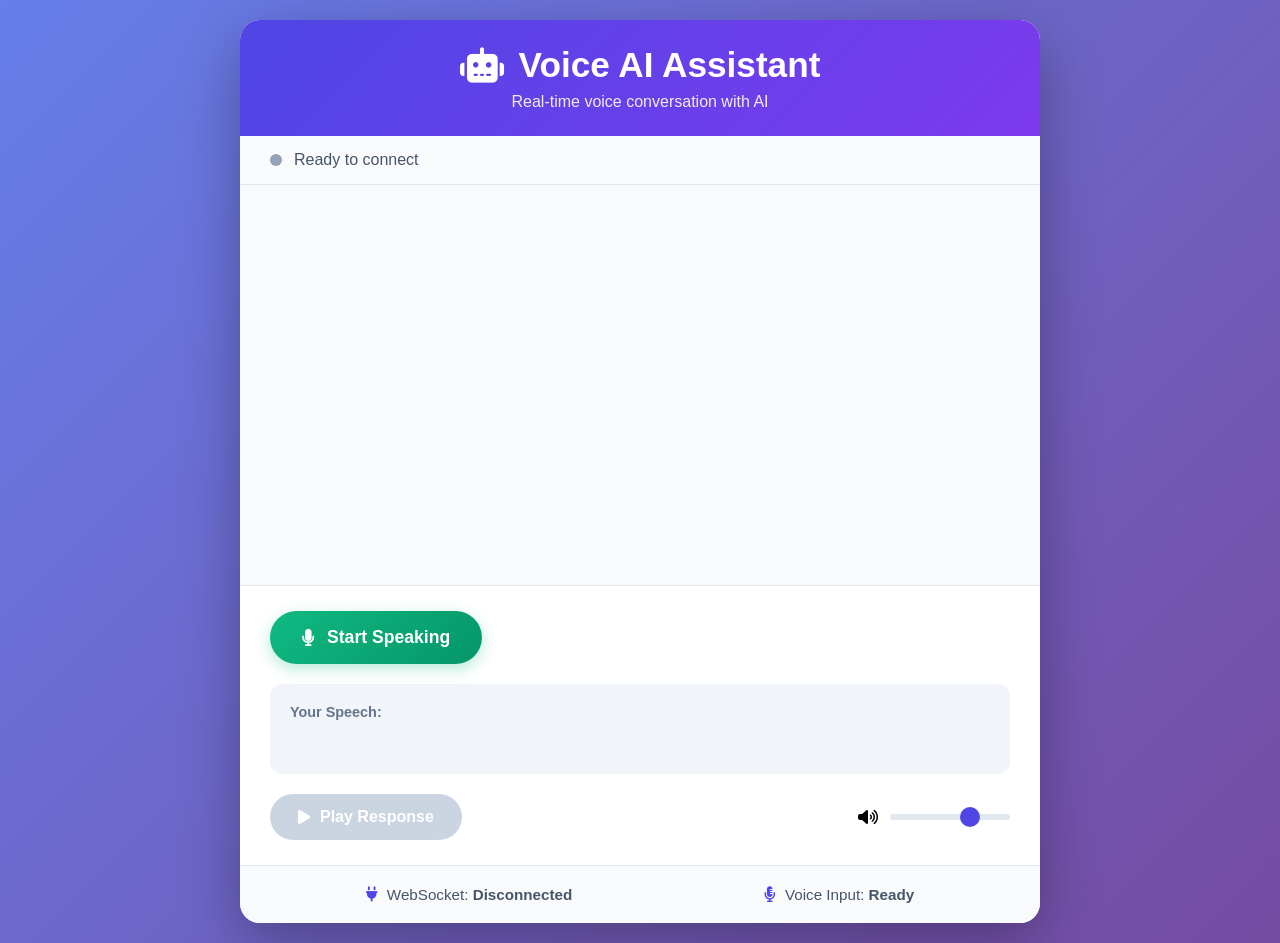
<file: static/index.html>
<!DOCTYPE html>
<html lang="en">
<head>
    <meta charset="UTF-8">
    <meta name="viewport" content="width=device-width, initial-scale=1.0">
    <title>Voice AI Assistant</title>
    <link rel="stylesheet" href="/static/style.css">
    <link rel="stylesheet" href="https://cdnjs.cloudflare.com/ajax/libs/font-awesome/6.4.0/css/all.min.css">
</head>
<body>
    <div class="container">
        <header>
            <h1><i class="fas fa-robot"></i> Voice AI Assistant</h1>
            <p class="subtitle">Real-time voice conversation with AI</p>
        </header>

        <div class="status-bar">
            <div class="status-indicator" id="statusIndicator"></div>
            <span id="statusText">Ready to connect</span>
        </div>

        <div class="chat-container">
            <div class="messages" id="messages">
                <!-- Messages will appear here -->
            </div>
        </div>

        <div class="controls">
            <div class="voice-controls">
                <button id="micButton" class="mic-button">
                    <i class="fas fa-microphone"></i>
                    <span>Start Speaking</span>
                </button>
                
                <div class="voice-visualizer">
                    <div class="bar"></div>
                    <div class="bar"></div>
                    <div class="bar"></div>
                    <div class="bar"></div>
                    <div class="bar"></div>
                </div>
            </div>

            <div class="transcript-display">
                <div class="transcript-label">Your Speech:</div>
                <div class="transcript" id="transcript"></div>
            </div>

            <div class="audio-controls">
                <button id="playButton" class="play-button" disabled>
                    <i class="fas fa-play"></i>
                    <span>Play Response</span>
                </button>
                
                <div class="volume-control">
                    <i class="fas fa-volume-up"></i>
                    <input type="range" id="volumeSlider" min="0" max="1" step="0.1" value="0.7">
                </div>
            </div>
        </div>

        <div class="connection-info">
            <div class="info-item">
                <i class="fas fa-plug"></i>
                <span>WebSocket: <span id="wsStatus">Disconnected</span></span>
            </div>
            <div class="info-item">
                <i class="fas fa-microphone-alt"></i>
                <span>Voice Input: <span id="voiceStatus">Ready</span></span>
            </div>
        </div>
    </div>

    <script src="/static/script.js"></script>
</body>
</html>
</file>
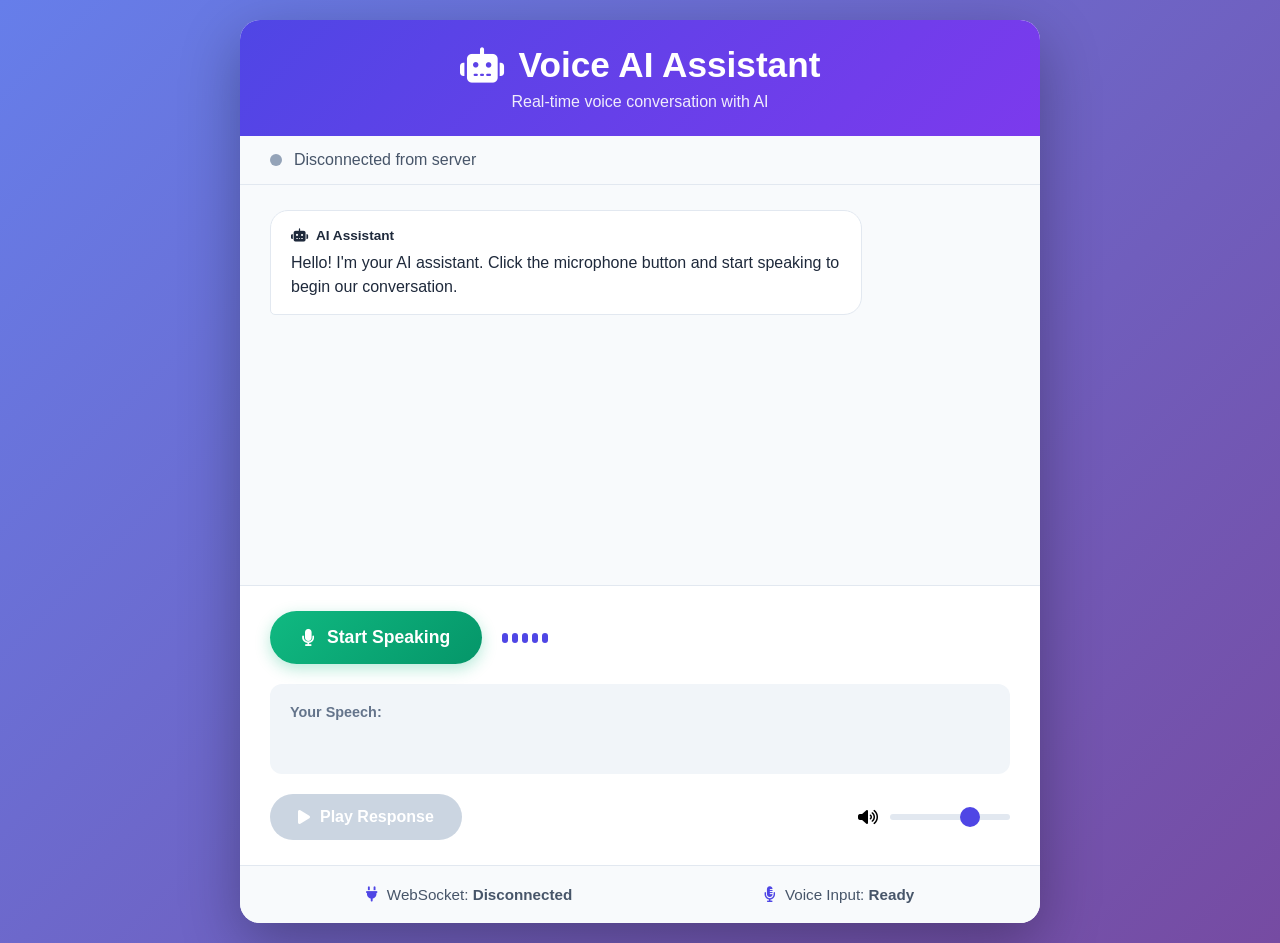
<file: Voice_chatbot/index.html>
<!DOCTYPE html>
<html lang="en">
<head>
    <meta charset="UTF-8">
    <meta name="viewport" content="width=device-width, initial-scale=1.0">
    <title>Voice AI Assistant</title>
    <link rel="stylesheet" href="style.css">
    <link rel="stylesheet" href="https://cdnjs.cloudflare.com/ajax/libs/font-awesome/6.4.0/css/all.min.css">
</head>
<body>
    <div class="container">
        <header>
            <h1><i class="fas fa-robot"></i> Voice AI Assistant</h1>
            <p class="subtitle">Real-time voice conversation with AI</p>
        </header>

        <div class="status-bar">
            <div class="status-indicator" id="statusIndicator"></div>
            <span id="statusText">Ready to connect</span>
        </div>

        <div class="chat-container">
            <div class="messages" id="messages">
                <!-- Messages will appear here -->
            </div>
        </div>

        <div class="controls">
            <div class="voice-controls">
                <button id="micButton" class="mic-button">
                    <i class="fas fa-microphone"></i>
                    <span>Start Speaking</span>
                </button>
                
                <div class="voice-visualizer">
                    <div class="bar"></div>
                    <div class="bar"></div>
                    <div class="bar"></div>
                    <div class="bar"></div>
                    <div class="bar"></div>
                </div>
            </div>

            <div class="transcript-display">
                <div class="transcript-label">Your Speech:</div>
                <div class="transcript" id="transcript"></div>
            </div>

            <div class="audio-controls">
                <button id="playButton" class="play-button" disabled>
                    <i class="fas fa-play"></i>
                    <span>Play Response</span>
                </button>
                
                <div class="volume-control">
                    <i class="fas fa-volume-up"></i>
                    <input type="range" id="volumeSlider" min="0" max="1" step="0.1" value="0.7">
                </div>
            </div>
        </div>

        <div class="connection-info">
            <div class="info-item">
                <i class="fas fa-plug"></i>
                <span>WebSocket: <span id="wsStatus">Disconnected</span></span>
            </div>
            <div class="info-item">
                <i class="fas fa-microphone-alt"></i>
                <span>Voice Input: <span id="voiceStatus">Ready</span></span>
            </div>
        </div>
    </div>

    <script src="script.js"></script>
</body>
</html>
</file>
<file: static/style.css>
* {
    margin: 0;
    padding: 0;
    box-sizing: border-box;
}

body {
    font-family: 'Segoe UI', Tahoma, Geneva, Verdana, sans-serif;
    background: linear-gradient(135deg, #667eea 0%, #764ba2 100%);
    min-height: 100vh;
    display: flex;
    justify-content: center;
    align-items: center;
    padding: 20px;
}

.container {
    width: 100%;
    max-width: 800px;
    background: white;
    border-radius: 20px;
    box-shadow: 0 20px 60px rgba(0, 0, 0, 0.3);
    overflow: hidden;
}

header {
    background: linear-gradient(135deg, #4f46e5 0%, #7c3aed 100%);
    color: white;
    padding: 25px 30px;
    text-align: center;
}

header h1 {
    font-size: 2.2rem;
    margin-bottom: 8px;
    display: flex;
    align-items: center;
    justify-content: center;
    gap: 15px;
}

.subtitle {
    font-size: 1rem;
    opacity: 0.9;
}

.status-bar {
    display: flex;
    align-items: center;
    gap: 12px;
    padding: 15px 30px;
    background: #f8fafc;
    border-bottom: 1px solid #e2e8f0;
}

.status-indicator {
    width: 12px;
    height: 12px;
    border-radius: 50%;
    background: #94a3b8;
    transition: all 0.3s ease;
}

.status-indicator.connected {
    background: #10b981;
    box-shadow: 0 0 10px #10b981;
}

.status-indicator.recording {
    background: #ef4444;
    animation: pulse 1.5s infinite;
}

@keyframes pulse {
    0% { transform: scale(1); }
    50% { transform: scale(1.2); }
    100% { transform: scale(1); }
}

#statusText {
    font-weight: 500;
    color: #475569;
}

.chat-container {
    height: 400px;
    overflow-y: auto;
    padding: 25px 30px;
    background: #f8fafc;
}

.messages {
    display: flex;
    flex-direction: column;
    gap: 20px;
}

.message {
    padding: 15px 20px;
    border-radius: 18px;
    max-width: 80%;
    line-height: 1.5;
    position: relative;
    animation: fadeIn 0.3s ease;
}

@keyframes fadeIn {
    from { opacity: 0; transform: translateY(10px); }
    to { opacity: 1; transform: translateY(0); }
}

.user-message {
    align-self: flex-end;
    background: linear-gradient(135deg, #4f46e5 0%, #7c3aed 100%);
    color: white;
    border-bottom-right-radius: 5px;
}

.ai-message {
    align-self: flex-start;
    background: white;
    color: #1e293b;
    border: 1px solid #e2e8f0;
    border-bottom-left-radius: 5px;
}

.message-header {
    font-size: 0.85rem;
    font-weight: 600;
    margin-bottom: 5px;
    display: flex;
    align-items: center;
    gap: 8px;
}

.controls {
    padding: 25px 30px;
    background: white;
    border-top: 1px solid #e2e8f0;
}

.voice-controls {
    display: flex;
    align-items: center;
    gap: 20px;
    margin-bottom: 20px;
}

.mic-button {
    padding: 16px 32px;
    background: linear-gradient(135deg, #10b981 0%, #059669 100%);
    color: white;
    border: none;
    border-radius: 50px;
    font-size: 1.1rem;
    font-weight: 600;
    cursor: pointer;
    display: flex;
    align-items: center;
    gap: 12px;
    transition: all 0.3s ease;
    box-shadow: 0 5px 15px rgba(16, 185, 129, 0.3);
}

.mic-button:hover {
    transform: translateY(-2px);
    box-shadow: 0 8px 20px rgba(16, 185, 129, 0.4);
}

.mic-button.recording {
    background: linear-gradient(135deg, #ef4444 0%, #dc2626 100%);
    box-shadow: 0 5px 15px rgba(239, 68, 68, 0.3);
}

.voice-visualizer {
    display: flex;
    align-items: center;
    gap: 4px;
    height: 40px;
    flex-grow: 1;
}

.voice-visualizer .bar {
    width: 6px;
    background: #4f46e5;
    border-radius: 3px;
    transition: height 0.1s ease;
}

.transcript-display {
    background: #f1f5f9;
    padding: 20px;
    border-radius: 12px;
    margin-bottom: 20px;
    min-height: 80px;
}

.transcript-label {
    font-size: 0.9rem;
    font-weight: 600;
    color: #64748b;
    margin-bottom: 10px;
    display: flex;
    align-items: center;
    gap: 8px;
}

.transcript {
    font-size: 1.1rem;
    color: #1e293b;
    line-height: 1.6;
    min-height: 24px;
}

.audio-controls {
    display: flex;
    align-items: center;
    gap: 20px;
}

.play-button {
    padding: 14px 28px;
    background: linear-gradient(135deg, #3b82f6 0%, #1d4ed8 100%);
    color: white;
    border: none;
    border-radius: 50px;
    font-size: 1rem;
    font-weight: 600;
    cursor: pointer;
    display: flex;
    align-items: center;
    gap: 10px;
    transition: all 0.3s ease;
}

.play-button:hover:not(:disabled) {
    transform: translateY(-2px);
    box-shadow: 0 5px 15px rgba(59, 130, 246, 0.3);
}

.play-button:disabled {
    background: #cbd5e1;
    cursor: not-allowed;
}

.volume-control {
    display: flex;
    align-items: center;
    gap: 12px;
    margin-left: auto;
}

.volume-control input[type="range"] {
    width: 120px;
    height: 6px;
    -webkit-appearance: none;
    background: #e2e8f0;
    border-radius: 3px;
    outline: none;
}

.volume-control input[type="range"]::-webkit-slider-thumb {
    -webkit-appearance: none;
    width: 20px;
    height: 20px;
    background: #4f46e5;
    border-radius: 50%;
    cursor: pointer;
}

.connection-info {
    display: flex;
    justify-content: space-around;
    padding: 20px 30px;
    background: #f8fafc;
    border-top: 1px solid #e2e8f0;
}

.info-item {
    display: flex;
    align-items: center;
    gap: 10px;
    color: #475569;
    font-size: 0.95rem;
}

.info-item i {
    color: #4f46e5;
}

#wsStatus, #voiceStatus {
    font-weight: 600;
}

#wsStatus.connected {
    color: #10b981;
}

#voiceStatus.listening {
    color: #ef4444;
    animation: blink 1.5s infinite;
}

@keyframes blink {
    0%, 100% { opacity: 1; }
    50% { opacity: 0.5; }
}

/* Responsive design */
@media (max-width: 768px) {
    .container {
        border-radius: 15px;
    }
    
    header h1 {
        font-size: 1.8rem;
    }
    
    .voice-controls {
        flex-direction: column;
        align-items: stretch;
    }
    
    .voice-visualizer {
        justify-content: center;
    }
    
    .audio-controls {
        flex-direction: column;
        align-items: stretch;
    }
    
    .volume-control {
        margin-left: 0;
        justify-content: center;
    }
    
    .connection-info {
        flex-direction: column;
        gap: 15px;
    }
}
</file>
<file: Voice_chatbot/style.css>
* {
    margin: 0;
    padding: 0;
    box-sizing: border-box;
}

body {
    font-family: 'Segoe UI', Tahoma, Geneva, Verdana, sans-serif;
    background: linear-gradient(135deg, #667eea 0%, #764ba2 100%);
    min-height: 100vh;
    display: flex;
    justify-content: center;
    align-items: center;
    padding: 20px;
}

.container {
    width: 100%;
    max-width: 800px;
    background: white;
    border-radius: 20px;
    box-shadow: 0 20px 60px rgba(0, 0, 0, 0.3);
    overflow: hidden;
}

header {
    background: linear-gradient(135deg, #4f46e5 0%, #7c3aed 100%);
    color: white;
    padding: 25px 30px;
    text-align: center;
}

header h1 {
    font-size: 2.2rem;
    margin-bottom: 8px;
    display: flex;
    align-items: center;
    justify-content: center;
    gap: 15px;
}

.subtitle {
    font-size: 1rem;
    opacity: 0.9;
}

.status-bar {
    display: flex;
    align-items: center;
    gap: 12px;
    padding: 15px 30px;
    background: #f8fafc;
    border-bottom: 1px solid #e2e8f0;
}

.status-indicator {
    width: 12px;
    height: 12px;
    border-radius: 50%;
    background: #94a3b8;
    transition: all 0.3s ease;
}

.status-indicator.connected {
    background: #10b981;
    box-shadow: 0 0 10px #10b981;
}

.status-indicator.recording {
    background: #ef4444;
    animation: pulse 1.5s infinite;
}

@keyframes pulse {
    0% { transform: scale(1); }
    50% { transform: scale(1.2); }
    100% { transform: scale(1); }
}

#statusText {
    font-weight: 500;
    color: #475569;
}

.chat-container {
    height: 400px;
    overflow-y: auto;
    padding: 25px 30px;
    background: #f8fafc;
}

.messages {
    display: flex;
    flex-direction: column;
    gap: 20px;
}

.message {
    padding: 15px 20px;
    border-radius: 18px;
    max-width: 80%;
    line-height: 1.5;
    position: relative;
    animation: fadeIn 0.3s ease;
}

@keyframes fadeIn {
    from { opacity: 0; transform: translateY(10px); }
    to { opacity: 1; transform: translateY(0); }
}

.user-message {
    align-self: flex-end;
    background: linear-gradient(135deg, #4f46e5 0%, #7c3aed 100%);
    color: white;
    border-bottom-right-radius: 5px;
}

.ai-message {
    align-self: flex-start;
    background: white;
    color: #1e293b;
    border: 1px solid #e2e8f0;
    border-bottom-left-radius: 5px;
}

.message-header {
    font-size: 0.85rem;
    font-weight: 600;
    margin-bottom: 5px;
    display: flex;
    align-items: center;
    gap: 8px;
}

.controls {
    padding: 25px 30px;
    background: white;
    border-top: 1px solid #e2e8f0;
}

.voice-controls {
    display: flex;
    align-items: center;
    gap: 20px;
    margin-bottom: 20px;
}

.mic-button {
    padding: 16px 32px;
    background: linear-gradient(135deg, #10b981 0%, #059669 100%);
    color: white;
    border: none;
    border-radius: 50px;
    font-size: 1.1rem;
    font-weight: 600;
    cursor: pointer;
    display: flex;
    align-items: center;
    gap: 12px;
    transition: all 0.3s ease;
    box-shadow: 0 5px 15px rgba(16, 185, 129, 0.3);
}

.mic-button:hover {
    transform: translateY(-2px);
    box-shadow: 0 8px 20px rgba(16, 185, 129, 0.4);
}

.mic-button.recording {
    background: linear-gradient(135deg, #ef4444 0%, #dc2626 100%);
    box-shadow: 0 5px 15px rgba(239, 68, 68, 0.3);
}

.voice-visualizer {
    display: flex;
    align-items: center;
    gap: 4px;
    height: 40px;
    flex-grow: 1;
}

.voice-visualizer .bar {
    width: 6px;
    background: #4f46e5;
    border-radius: 3px;
    transition: height 0.1s ease;
}

.transcript-display {
    background: #f1f5f9;
    padding: 20px;
    border-radius: 12px;
    margin-bottom: 20px;
    min-height: 80px;
}

.transcript-label {
    font-size: 0.9rem;
    font-weight: 600;
    color: #64748b;
    margin-bottom: 10px;
    display: flex;
    align-items: center;
    gap: 8px;
}

.transcript {
    font-size: 1.1rem;
    color: #1e293b;
    line-height: 1.6;
    min-height: 24px;
}

.audio-controls {
    display: flex;
    align-items: center;
    gap: 20px;
}

.play-button {
    padding: 14px 28px;
    background: linear-gradient(135deg, #3b82f6 0%, #1d4ed8 100%);
    color: white;
    border: none;
    border-radius: 50px;
    font-size: 1rem;
    font-weight: 600;
    cursor: pointer;
    display: flex;
    align-items: center;
    gap: 10px;
    transition: all 0.3s ease;
}

.play-button:hover:not(:disabled) {
    transform: translateY(-2px);
    box-shadow: 0 5px 15px rgba(59, 130, 246, 0.3);
}

.play-button:disabled {
    background: #cbd5e1;
    cursor: not-allowed;
}

.volume-control {
    display: flex;
    align-items: center;
    gap: 12px;
    margin-left: auto;
}

.volume-control input[type="range"] {
    width: 120px;
    height: 6px;
    -webkit-appearance: none;
    background: #e2e8f0;
    border-radius: 3px;
    outline: none;
}

.volume-control input[type="range"]::-webkit-slider-thumb {
    -webkit-appearance: none;
    width: 20px;
    height: 20px;
    background: #4f46e5;
    border-radius: 50%;
    cursor: pointer;
}

.connection-info {
    display: flex;
    justify-content: space-around;
    padding: 20px 30px;
    background: #f8fafc;
    border-top: 1px solid #e2e8f0;
}

.info-item {
    display: flex;
    align-items: center;
    gap: 10px;
    color: #475569;
    font-size: 0.95rem;
}

.info-item i {
    color: #4f46e5;
}

#wsStatus, #voiceStatus {
    font-weight: 600;
}

#wsStatus.connected {
    color: #10b981;
}

#voiceStatus.listening {
    color: #ef4444;
    animation: blink 1.5s infinite;
}

@keyframes blink {
    0%, 100% { opacity: 1; }
    50% { opacity: 0.5; }
}

/* Responsive design */
@media (max-width: 768px) {
    .container {
        border-radius: 15px;
    }
    
    header h1 {
        font-size: 1.8rem;
    }
    
    .voice-controls {
        flex-direction: column;
        align-items: stretch;
    }
    
    .voice-visualizer {
        justify-content: center;
    }
    
    .audio-controls {
        flex-direction: column;
        align-items: stretch;
    }
    
    .volume-control {
        margin-left: 0;
        justify-content: center;
    }
    
    .connection-info {
        flex-direction: column;
        gap: 15px;
    }
}
</file>
